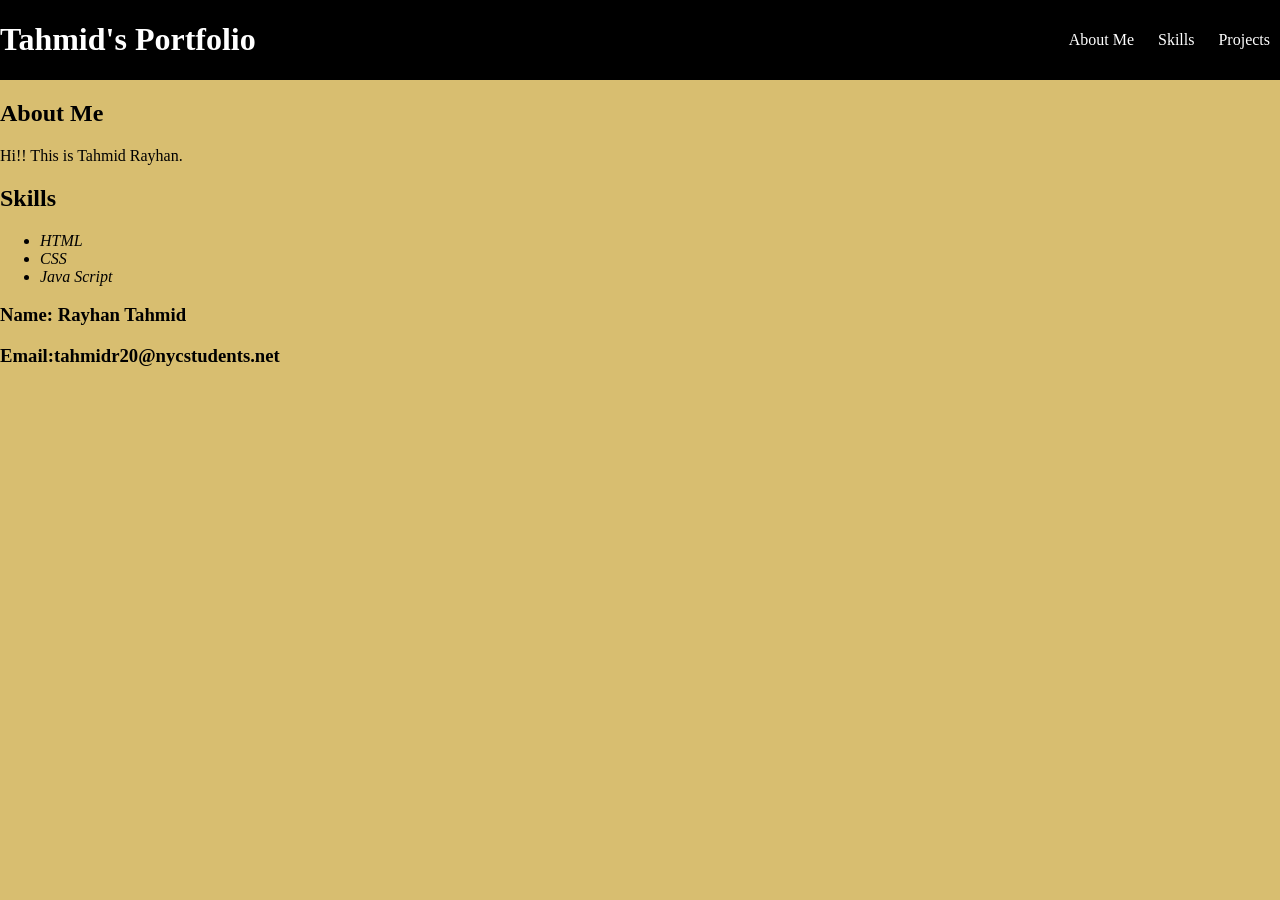
<file: index.html>
<!DOCTYPE html>
<html>
    <head>
        <meta charset = "UTF-8">
        <title>My Portfolio</title>
    <link rel="stylesheet" href="style-tic-tac.css" />
    </head>
    <body>
        <header>
            <h1>Tahmid's Portfolio</h1>
            <nav>
              <a href = "about.html">About Me </a>
             <a href = "#skills">Skills </a>
            <a href = "projects.html">Projects </a> 
            </nav>
        </header>
        <section id="about">
        <h2>About Me</h2>
        <p>
             Hi!! This is Tahmid Rayhan.
        </p>
     </section>
     <section id="skills">
        <h2><b>Skills</b></h2>
       <ul>
        <li><i>HTML</i></li>
        <li><i>CSS</i></li>
        <li><i>Java Script</i></li>
       </ul>
     </section>
  
    </body>
    <footer>
          <h3>Name: Rayhan Tahmid</h3>
        <h3>Email:tahmidr20@nycstudents.net</h3>
    </footer>
</html>
</file>
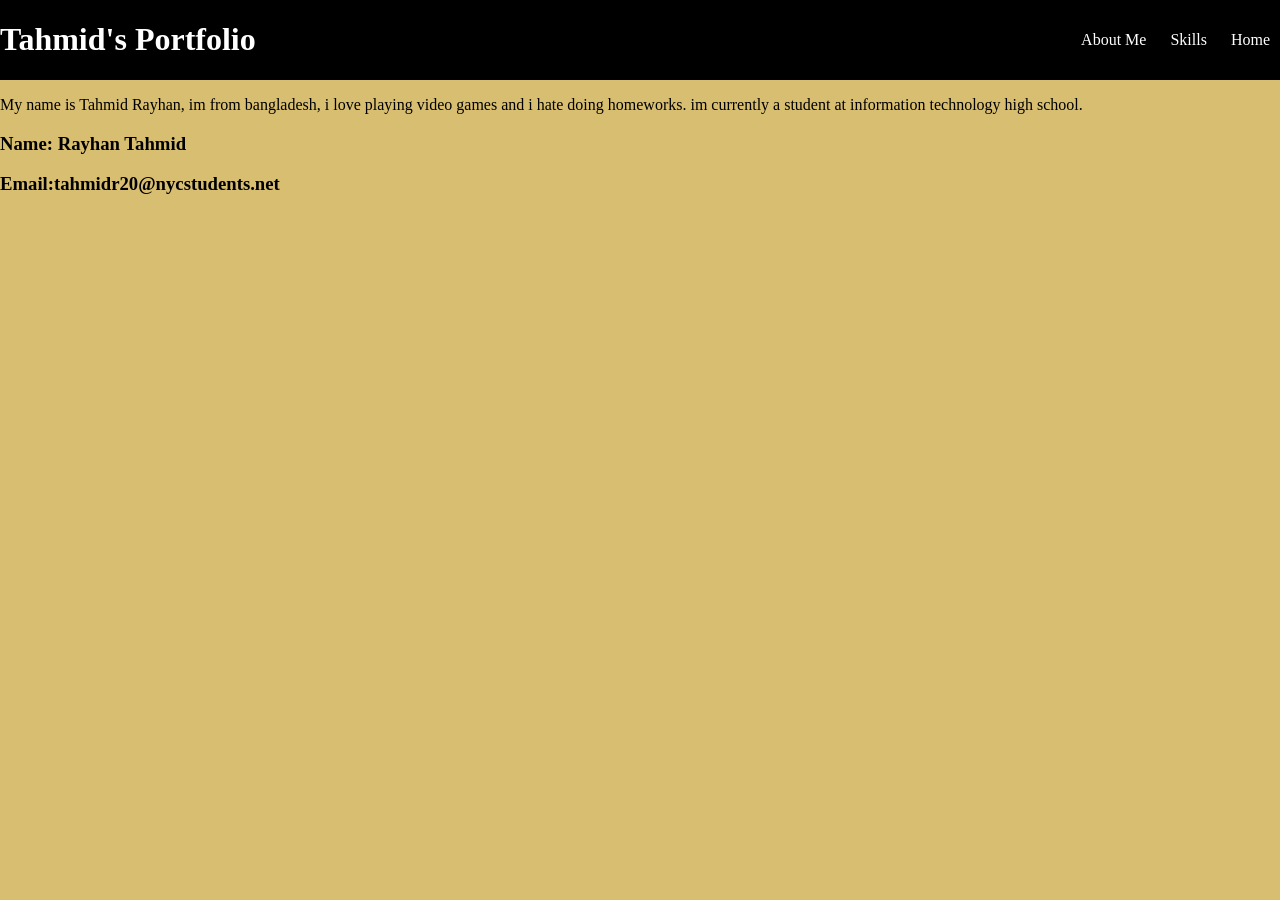
<file: about.html>
<!DOCTYPE html>
<html lang="en">

<head>
    <meta charset="UTF-8">
    <title>About Me - Tahmid</title>
    <link rel="stylesheet" href="styles.css" />
</head>

<body>
    <header>
        <h1>Tahmid's Portfolio</h1>
        <nav>
            <a href="#about">About Me </a>
            <a href="#skills">Skills </a>
            <a href="index.html">Home </a>
        </nav>
    </header>
    <main>
    <section id="about">
        <p>
            My name is Tahmid Rayhan, im from bangladesh, i love playing video games and i hate doing homeworks.
            im currently a student at information technology high school.
        </p>
    </section>
    </main>

</body>
<footer>
    <h3>Name: Rayhan Tahmid</h3>
    <h3>Email:tahmidr20@nycstudents.net</h3>
</footer>

</html>
</file>
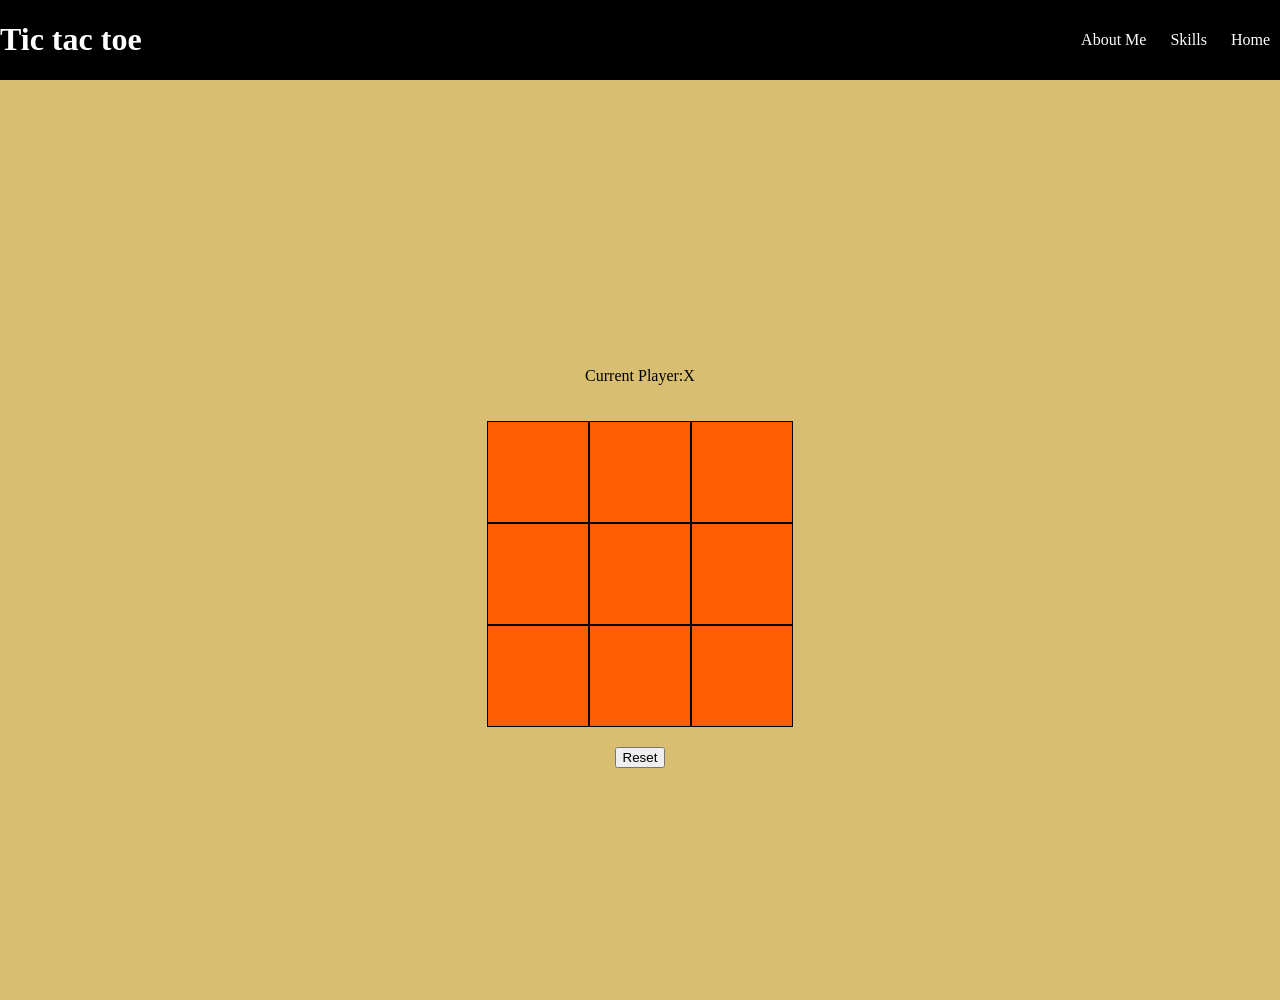
<file: tic-tac-toe.html>
<!DOCTYPE html>
<html>

<head>
    <meta charset="UTF-8">
    <title>Tic tac toe</title>
    <link rel="stylesheet" href="style-tic-tac.css" />
</head>

<body>
    <header>
        <h1>Tic tac toe</h1>
        <nav>
            <a href="#about">About Me </a>
            <a href="#skills">Skills </a>
            <a href="index.html">Home </a>
        </nav>
    </header>
    <main>
        <div id="game-over">
            <div id="player-won"></div>
        </div>
        <div id="player-data">
            <p id="player-label">Current Player: </p>
            <p id="current-player">X</p>
        </div>
        <div class="container">
            <div class="square"></div>
            <div class="square"></div>
            <div class="square"></div>
            <div class="square"></div>
            <div class="square"></div>
            <div class="square"></div>
            <div class="square"></div>
            <div class="square"></div>
            <div class="square"></div>
        </div>
        <button id="reset">Reset</button>
    </main>
</body>
<script src="script.js"> </script>

</html>
</file>
<file: style-tic-tac.css>
html {
    height: 100%;
}

body {
    height: 100%;
    background-color: rgb(216, 190, 112);
    margin: 0;
}


a {
    padding: 10px;
    color: white;
    text-decoration: none;
}

header {
    display: flex;
    justify-content: space-between;
    align-items: center;
    background-color: black;
    color: white;
}

main {
    height: 100%;
    margin: 20px;
    display: flex;
    flex-direction: column;
    gap: 20px;
    justify-content: center;
    align-items: center;
}

.container {
    display: grid;
    grid-template-columns: repeat(3, 1fr);
}

.square {
    width: 100px;
    height: 100px;
    border: 1px solid black;
    background-color: rgb(255, 94, 0);
}

.square:hover {
    background-color:rgb(252, 130, 0);

}

.square:active {
    background-color:rgb(255, 0, 0);
}


#player-data {
    display: flex;
}


.project-list {
    border:solid 1px;
    background-color:black;
}
</file>
<file: styles.css>
html {
    height: 100%;
}

body {
    height: 100%;
    background-color: rgb(216, 190, 112);
    margin: 0;
}


a {
    padding: 10px;
    color: white;
    text-decoration: none;
}

header {
    display: flex;
    justify-content: space-between;
    align-items: center;
    background-color: black;
    color: white;
}
</file>
